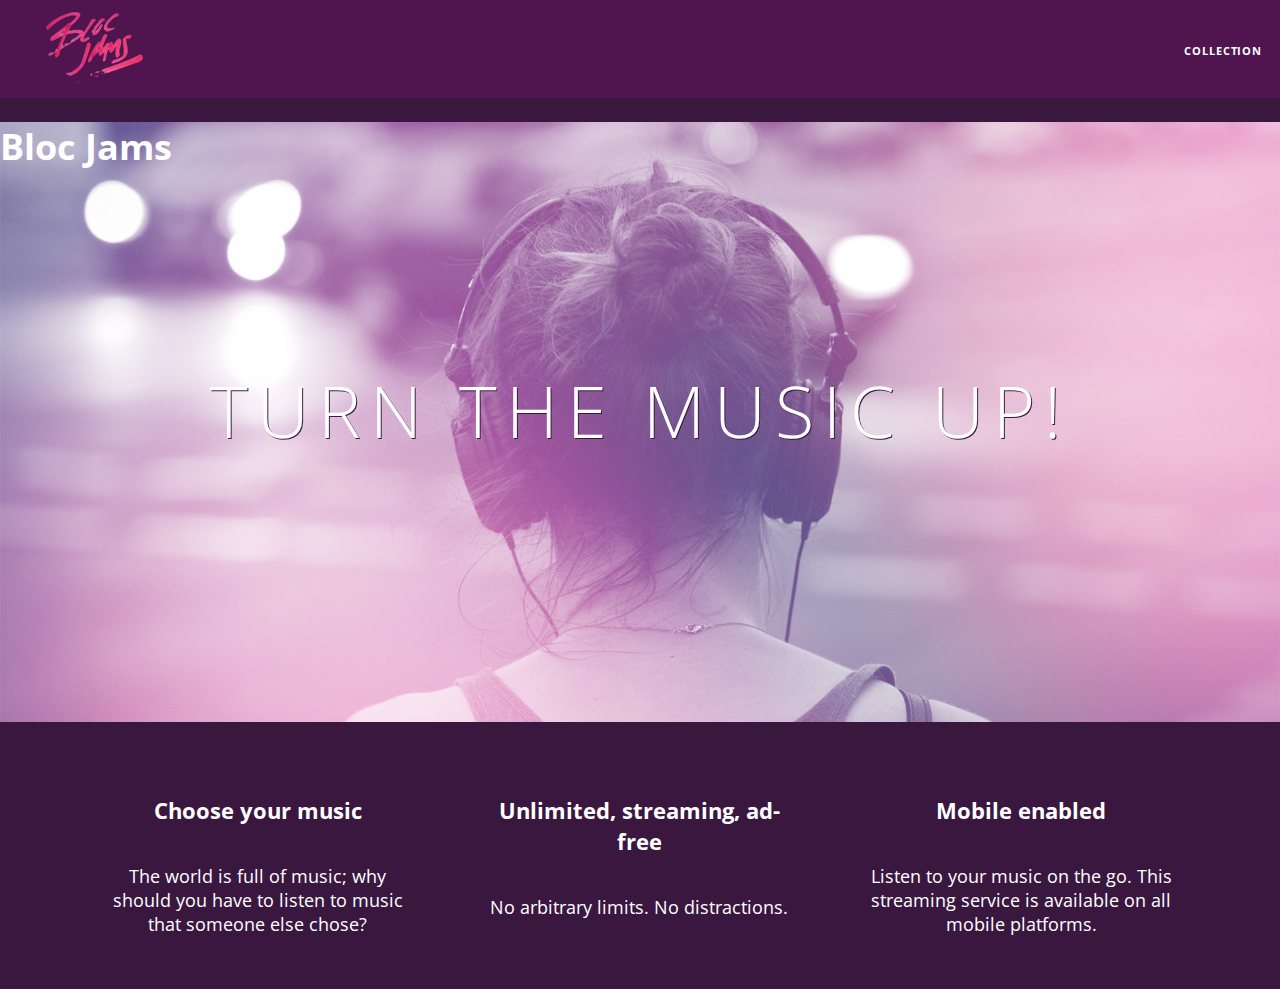
<file: index.html>
<!DOCTYPE html>
<html>
    <head>
        <title>Bloc Jams</title>
        <meta name="viewport" content="width=device-width,initial-scale=1">
        <link rel="stylesheet" type="text/css" href="http://fonts.googleapis.com/css?family=Open+Sans:400,800,600,700,300">
        <link rel="stylesheet" type="text/css" href="http://code.ionicframework.com/ionicons/2.0.1/css/ionicons.min.css">
        <link rel="stylesheet" type="text/css" href="styles/normalize.css">
        <link rel="stylesheet" type="text/css" href="styles/main.css">
        <link rel="stylesheet" type="text/css" href="styles/landing.css">
    </head>
    <body class="landing">
        <nav class="navbar"> <!-- navigation bar -->
            <a href="index.html" class="logo">      <img src="assets/images/bloc_jams_logo.png" alt="bloc jams logo">
            </a>
            <div class="links-container">
                <a href="collection.html" class="navbar-link">collection</a>
            </div>
        </nav>
        <section class="hero-content"> <!-- hero content -->
            <h1>Bloc Jams</h1>
            <h1 class="hero-title">Turn the music up!</h1>
        </section>
        <section class="selling-points container  clearfix"> <!-- selling points -->
            <div class="point column third">
                <span class="ion-music-note"></span>
                <h5 class="point-title">Choose your music</h5>
                <p class="point-description">The world is full of music; why should you have to listen to music that someone else chose?</p>
            </div>
            <div class="point column third">
                <span class="ion-radio-waves"></span>
                <h5 class="point-title">Unlimited, streaming, ad-free</h5>
                <p class="point-description">No arbitrary limits. No distractions.</p>
            </div>
            <div class="point column third">
                <span class="ion-iphone"></span>
                <h5 class="point-title">Mobile enabled</h5>
                <p class="point-description">Listen to your music on the go. This streaming service is available on all mobile platforms.</p>
            </div>
        </section>
    </body>
</html>
</file>
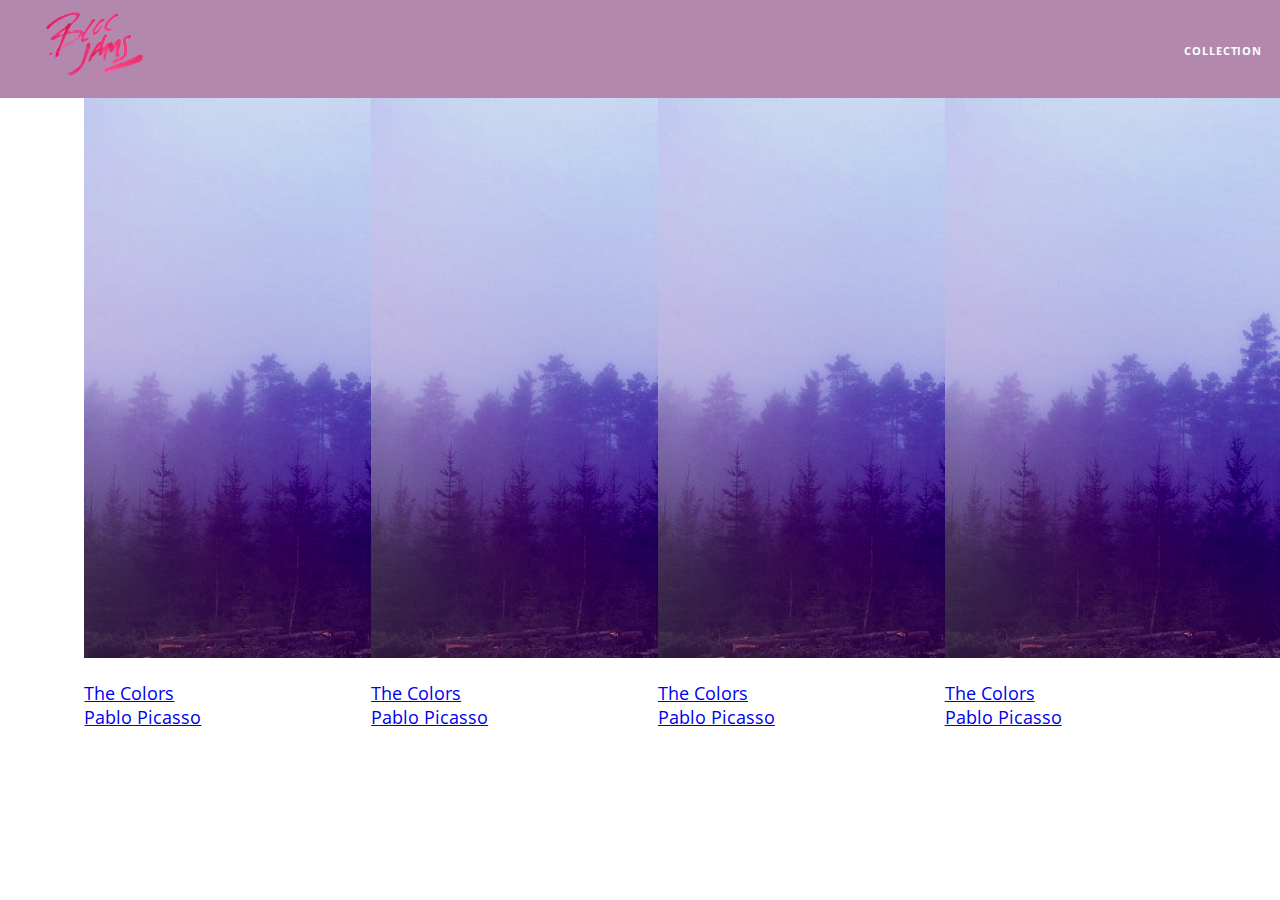
<file: collection.html>
<!DOCTYPE html>
<html>
    <head>
        <title>Bloc Jams</title>
        <meta name="viewport" content="width=device-width,initial-scale=1">
        <link rel="stylesheet" type="text/css" href="http://fonts.googleapis.com/css?family=Open+Sans:400,800,600,700,300">
        <link rel="stylesheet" type="text/css" href="http://code.ionicframework.com/ionicons/2.0.1/css/ionicons.min.css">
        <link rel="stylesheet" type="text/css" href="styles/normalize.css">
        <link rel="stylesheet" type="text/css" href="styles/main.css">
        <link rel="stylesheet" type="text/css" href="styles/landing.css">
    </head>
    <body class="collection">
        <nav class="navbar"> <!--nav bar -->
            <a href="index.html" class="logo">
                <img src="assets/images/bloc_jams_logo.png" alt="bloc jams logo">
            </a>
            <div class="links-container">
                <a href="collection.html" class="navbar-link">collection</a>
            </div>
        </nav>
        
        <section class="album-covers container clearfix">
            <div class="collection-album-container column fourth">
                <img src="assets/images/album_covers/01.png"/>
                <div class="collection-album-info caption">
                    <p>
                        <a class="album-name" href="album.html">The Colors</a>
                        <br/>
                        <a href="album.html">Pablo Picasso</a>
                        <br/>
                        X songs
                        <br/>
                    </p>
                </div>
            </div>
            <div class="collection-album-container column fourth">
                <img src="assets/images/album_covers/01.png"/>
                <div class="collection-album-info caption">
                    <p>
                        <a class="album-name" href="album.html">The Colors</a>
                        <br/>
                        <a href="album.html">Pablo Picasso</a>
                        <br/>
                        X songs
                        <br/>
                    </p>
                </div>
            </div>
            <div class="collection-album-container column fourth">
                <img src="assets/images/album_covers/01.png"/>
                <div class="collection-album-info caption">
                    <p>
                        <a class="album-name" href="album.html">The Colors</a>
                        <br/>
                        <a href="album.html">Pablo Picasso</a>
                        <br/>
                        X songs
                        <br/>
                    </p>
                </div>
            </div>
            <div class="collection-album-container column fourth">
                <img src="assets/images/album_covers/01.png"/>
                <div class="collection-album-info caption">
                    <p>
                        <a class="album-name" href="album.html">The Colors</a>
                        <br/>
                        <a href="album.html">Pablo Picasso</a>
                        <br/>
                        X songs
                        <br/>
                    </p>
                </div>
            </div>
        </section>
    </body>
</html>
</file>
<file: styles/main.css>
*, *::before, *::after {
    -moz-box-sizing: border-box;
    -webkit-box-sizing: border-box;
    box-sizing: border-box;
}

html {
    height: 100%;
    font-size: 100%;
}

body {
    font-family: 'Open Sans';
    color: white;
    min-height: 100%;
}

.navbar {
    position: relative;
    padding: 0.5rem;
    background-color: rgba(101,18,95,0.5);
    z-index: 1;
}

.navbar .logo {
    position: relative;
    left: 2rem;
    cursor: pointer;
}

.navbar .links-container {
    display: table;
    position: absolute;
    top: 0;
    right: 0;
    height: 100px;
    color: white;
    text-decoration: none;
}

.links-container .navbar-link {
    display: table-cell;
    position: relative;
    height: 100%;
    padding-left: 1rem;
    padding-right: 1rem;
    vertical-align: middle;
    color: white;
    font-size: 0.625rem;
    letter-spacing: 0.05rem;
    font-weight: 700;
    text-transform: uppercase;
    text-decoration: none;
    cursor: pointer;
}

.links-container .navbar-link:hover {
    color: rgb(233,50,117);
}

.container {
    margin: 0 auto;
    max-width: 64rem;
}

.container.narrow {
    max-width: 56rem;
}

@media (min-width: 640px) {
    html { font-size: 112%; }
    
    .column {
    float: left;
    padding-left: 1rem;
    padding-right: 1rem;
    }
    
    .column.full { width: 100; }
    .column.two-thirds { width: 66.7%; }
    .column.half { width: 50%; }
    .column.third { width: 33.3%; }
    .column.fourth { width: 25%; }
    .column.flow-opposite { float: right; }
}

.clearfix::before,
.clearfix::after {
    content: " ";
    display: table;
}

.clearfix::after {
    clear: both;
}
</file>
<file: styles/landing.css>
body.landing {
    background-color: rgb(58,23,63);
}

.hero-content {
    position: relative;
    min-height: 600px;
    background-image: url(../assets/images/bloc_jams_bg.jpg);
    background-repeat: no-repeat;
    background-position: center center;
    background-size: cover;
    
}

.hero-content .hero-title {
    position: absolute;
    top: 40%;
    -webkit-transform: translate(-50%);
    -moz-transform: translate(-50%);
    -ms-transform: traslateY(-50%);
    transform: translateY(-50%);
    width: 100%;
    text-align: center;
    font-size: 4rem;
    font-weight: 300;
    text-transform: uppercase;
    letter-spacing: 0.5rem;
    text-shadow: 1px 1px 0px rgb(58,23,63);
}

.selling-points {
    position: relative;
}

.point {
    position: relative;
    padding: 2rem;
    text-align: center;
}

.point .point-title {
    font-size: 1.25rem;
}

.ion-music-note,
.ion-radio-waves,
.ion-iphone {
    color: rgb(233,50,117);
    font-size: 5rem;
}
</file>
